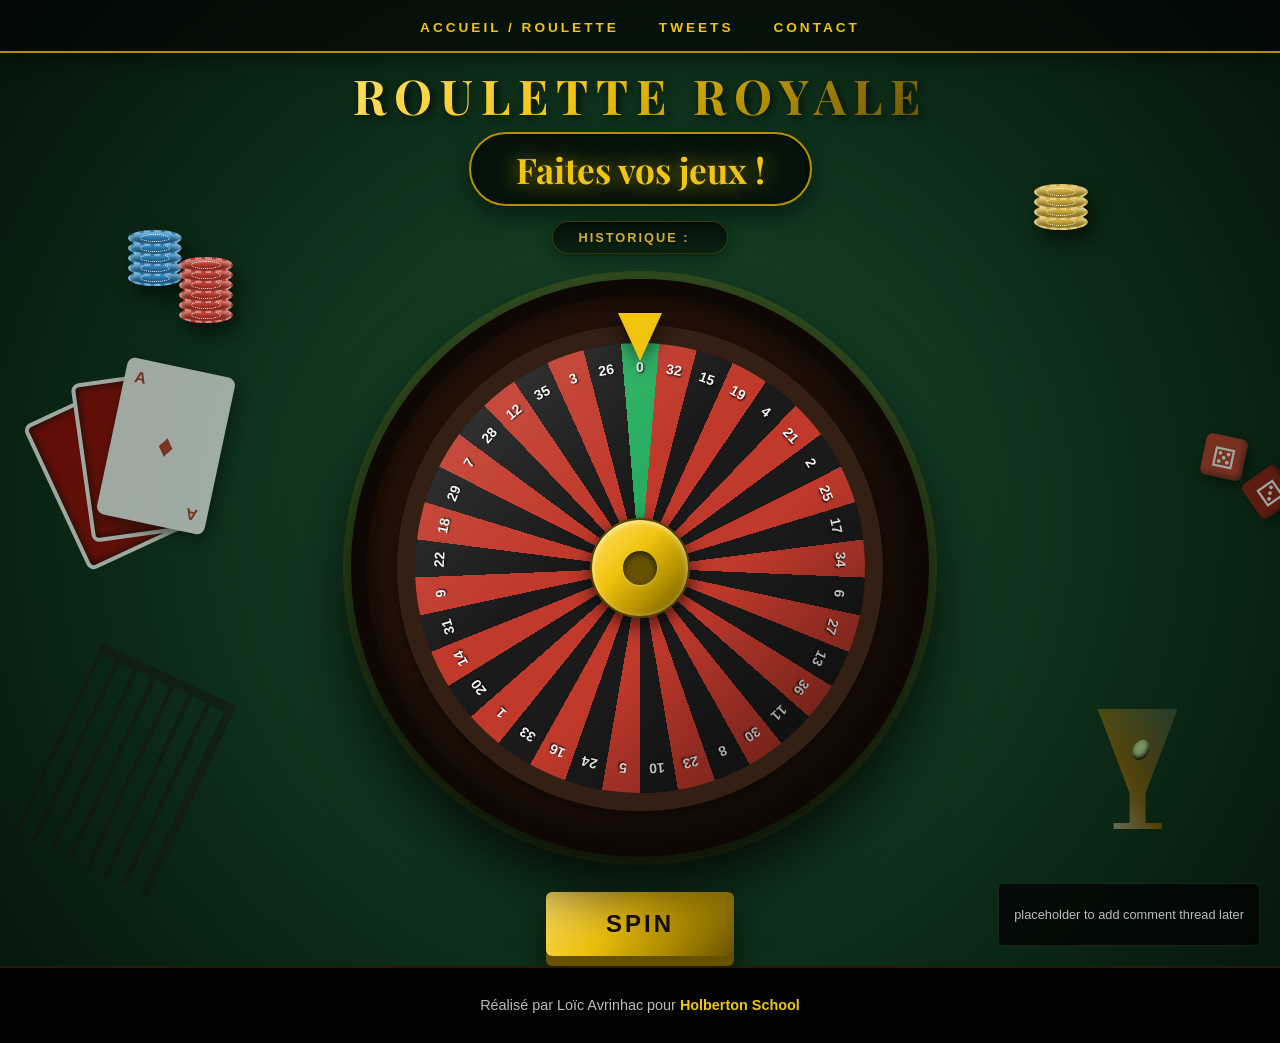
<file: index.html>
﻿<!DOCTYPE html>
<html lang="fr">
<head>
    <meta charset="UTF-8">
    <title>Casino Royal - Roulette de Prestige</title>
    <link href="https://fonts.googleapis.com/css2?family=Playfair+Display:wght@700;900&display=swap" rel="stylesheet">
    <style>
        :root {
            --green-carpet: radial-gradient(circle at 50% 50%, #1c5230 0%, #0c2b17 60%, #05140a 100%);
            --gold-gradient: linear-gradient(135deg, #ffe066 0%, #f1c40f 40%, #b38f00 70%, #665200 100%);
            --wood-border: #331f14;
        }

        body {
            background: var(--green-carpet);
            color: white;
            font-family: 'Playfair Display', 'Georgia', serif;
            margin: 0;
            min-height: 100vh;
            display: flex;
            flex-direction: column;
            overflow: hidden;
            position: relative;
        }

        /* --- NAVIGATION --- */
        header {
            background: rgba(0, 0, 0, 0.6);
            padding: 15px 20px;
            border-bottom: 2px solid #b38f00;
            z-index: 100;
            box-shadow: 0 5px 20px rgba(0,0,0,0.5);
        }
        header ul { list-style: none; margin: 0; padding: 0; display: flex; justify-content: center; gap: 40px; }
        header ul li a {
            color: #f1c40f; text-decoration: none; font-weight: bold; text-transform: uppercase;
            letter-spacing: 3px; font-family: sans-serif; font-size: 0.85rem; transition: all 0.3s;
        }
        header ul li a:hover { color: white; text-shadow: 0 0 10px #f1c40f; }

        main {
            flex: 1;
            display: flex;
            position: relative;
            padding: 10px;
            box-sizing: border-box;
            align-items: center;
            justify-content: center;
        }

        article {
            display: flex;
            flex-direction: column;
            align-items: center;
            justify-content: center;
            width: 100%;
            z-index: 10;
        }

        h1 {
            font-size: 3rem;
            text-transform: uppercase;
            letter-spacing: 8px;
            background: var(--gold-gradient);
            -webkit-background-clip: text;
            -webkit-text-fill-color: transparent;
            filter: drop-shadow(3px 3px 4px rgba(0,0,0,0.7));
            margin: 0 0 5px 0;
            animation: goldGlow 3s ease-in-out infinite alternate;
        }

        @keyframes goldGlow {
            0% { filter: drop-shadow(0 0 5px rgba(241,196,15,0.3)) drop-shadow(2px 2px 2px rgba(0,0,0,0.7)); }
            100% { filter: drop-shadow(0 0 20px rgba(241,196,15,0.7)) drop-shadow(2px 2px 2px rgba(0,0,0,0.7)); }
        }

        #display {
            font-size: 2.2rem;
            font-weight: bold;
            margin-bottom: 15px;
            height: 60px;
            color: #f1c40f;
            text-shadow: 0 0 20px rgba(241, 196, 15, 0.6);
            background: rgba(0,0,0,0.6);
            padding: 5px 45px;
            border-radius: 50px;
            border: 2px solid #b38f00;
            display: flex;
            align-items: center;
            justify-content: center;
            box-shadow: 0 10px 25px rgba(0,0,0,0.5), inset 0 0 15px rgba(0,0,0,0.5);
        }

        /* --- HISTORIQUE --- */
        .history-container {
            display: flex;
            align-items: center;
            gap: 12px;
            margin-bottom: 25px;
            background: linear-gradient(rgba(0,0,0,0.7), rgba(0,0,0,0.4));
            padding: 8px 25px;
            border-radius: 50px;
            border: 1px solid rgba(241, 196, 15, 0.2);
            box-shadow: 0 4px 15px rgba(0,0,0,0.4);
        }
        .history-label {
            font-family: sans-serif; font-size: 0.8rem; text-transform: uppercase;
            letter-spacing: 2px; color: #d4af37; font-weight: bold;
        }
        #history-list { display: flex; gap: 10px; }
        .history-item {
            width: 30px; height: 30px; border-radius: 50%; display: flex; align-items: center;
            justify-content: center; font-family: Arial, sans-serif; font-size: 0.9rem;
            font-weight: bold; color: white; box-shadow: 0 4px 6px rgba(0,0,0,0.6);
            border: 1px solid rgba(255,255,255,0.2); animation: popIn 0.4s cubic-bezier(0.175, 0.885, 0.32, 1.275) forwards;
        }

        /* --- AMBIANCE CASINO (LES DECORS CSS) --- */
        
        /* Les Jetons empilés (Chips) */
        .chips-stack {
            position: absolute;
            z-index: 2;
            display: flex;
            flex-direction: column-reverse;
            filter: drop-shadow(5px 10px 10px rgba(0,0,0,0.6));
        }
        .chip {
            width: 50px; height: 12px;
            border-radius: 50%;
            margin-top: -6px;
            border: 2px dashed rgba(255,255,255,0.4);
            box-shadow: inset 0 2px 4px rgba(255,255,255,0.5), inset 0 -4px 5px rgba(0,0,0,0.4);
            position: relative;
        }
        .chip::after {
            content: ""; position: absolute; top: 2px; left: 10px; right: 10px; bottom: 2px;
            border-radius: 50%; border: 1px dotted white;
        }
        .stack-blue { left: 10%; top: 20%; }
        .stack-blue .chip { background: #2980b9; }
        .stack-red { left: 14%; top: 23%; }
        .stack-red .chip { background: #c0392b; }
        .stack-gold { right: 15%; top: 15%; }
        .stack-gold .chip { background: #d4af37; }

        /* Le Verre de Cocktail (à droite) */
        .vip-glass {
            position: absolute; right: 8%; bottom: 15%;
            width: 80px; height: 120px; z-index: 2;
            background: linear-gradient(60deg, rgba(255,255,255,0.4) 0%, rgba(255,150,0,0.3) 40%, rgba(255,255,255,0.1) 100%);
            clip-path: polygon(0 0, 100% 0, 60% 70%, 60% 95%, 80% 95%, 80% 100%, 20% 100%, 20% 95%, 40% 95%, 40% 70%);
            filter: drop-shadow(10px 15px 10px rgba(0,0,0,0.5));
        }
        /* L'olive dans le verre */
        .vip-glass::after {
            content: ""; position: absolute; top: 30px; left: 35px;
            width: 16px; height: 22px; background: #789262;
            border-radius: 50%; transform: rotate(30deg);
            box-shadow: inset -2px -2px 5px black;
        }

        /* Râteau du Croupier (à gauche) */
        .rake-decor {
            position: absolute; left: 4%; bottom: 10%;
            width: 140px; height: 200px; z-index: 1; opacity: 0.4;
            border-top: 10px solid #1a0f0a;
            border-left: 4px solid #1a0f0a; border-right: 4px solid #1a0f0a;
            background: repeating-linear-gradient(90deg, transparent, transparent 15px, #1a0f0a 15px, #1a0f0a 20px);
            transform: rotate(25deg);
        }

        /* Cartes & Dés existants */
        .deck-decor { position: absolute; left: 4%; top: 48%; transform: translateY(-50%); width: 200px; height: 250px; z-index: 1; pointer-events: none; opacity: 0.6; }
        .decor-card { position: absolute; width: 110px; height: 160px; background: white; border-radius: 8px; box-shadow: 5px 5px 15px rgba(0,0,0,0.6); display: flex; flex-direction: column; justify-content: space-between; padding: 10px; box-sizing: border-box; font-family: Arial, sans-serif; font-weight: bold; }
        .card-back { background: #990000; border: 4px solid white; box-shadow: inset 0 0 10px black; }
        .card1 { transform: rotate(-25deg); left: 0; top: 30px; }
        .card2 { transform: rotate(-8deg); left: 30px; top: 10px; }
        .card3 { transform: rotate(12deg); left: 60px; top: 0; color: #c0392b; }
        .card-suit { font-size: 2rem; text-align: center; }

        .dice-decor { position: absolute; right: 6%; top: 42%; z-index: 1; pointer-events: none; opacity: 0.6; }
        .decor-die { position: absolute; width: 42px; height: 42px; background: #c0392b; border-radius: 6px; box-shadow: 3px 5px 12px rgba(0,0,0,0.7), inset -3px -3px 5px rgba(0,0,0,0.4); display: flex; align-items: center; justify-content: center; font-size: 1.7rem; color: white; }
        .die1 { transform: rotate(12deg); left: 0; top: 0; }
        .die2 { transform: rotate(-35deg); left: 45px; top: 35px; background: #961910; }

        /* --- STRUCTURE DE LA ROULETTE --- */
        .casino-table {
            position: relative;
            padding: 30px;
            background: linear-gradient(135deg, #2b160a 0%, #140b05 100%);
            border-radius: 50%;
            box-shadow: 0 30px 70px rgba(0,0,0,0.9), inset 0 0 40px rgba(0,0,0,0.8), 0 0 0 8px rgba(241,196,15,0.15);
            border: 16px solid #0f0703;
        }

        .roulette-wrapper {
            position: relative;
            width: 450px;
            height: 450px;
            border: 18px solid var(--wood-border);
            border-radius: 50%;
            box-shadow: inset 0 0 30px rgba(0,0,0,0.9), 0 4px 10px rgba(0,0,0,0.5);
            background: #111;
        }

        /* Lustre lumineux sur le vernis du bois */
        .roulette-wrapper::before {
            content: ""; position: absolute; top: 0; left: 0; right: 0; bottom: 0;
            border-radius: 50%;
            background: linear-gradient(135deg, rgba(255,255,255,0.15) 0%, transparent 40%, transparent 60%, rgba(0,0,0,0.6) 100%);
            z-index: 30; pointer-events: none;
        }

        .arrow {
            position: absolute;
            top: -30px; left: 50%; transform: translateX(-50%);
            width: 0; height: 0;
            border-left: 22px solid transparent; border-right: 22px solid transparent;
            border-top: 48px solid #f1c40f;
            z-index: 100;
            filter: drop-shadow(0 4px 10px rgba(0,0,0,0.7));
        }

        .center-hub {
            position: absolute; top: 50%; left: 50%; transform: translate(-50%, -50%);
            width: 96px; height: 96px; background: var(--gold-gradient);
            border-radius: 50%; z-index: 25;
            box-shadow: 0 6px 20px rgba(0,0,0,0.7), inset 0 2px 6px rgba(255,255,255,0.6);
            border: 2px solid #554008;
        }
        .center-hub::after {
            content: ""; position: absolute; top: 50%; left: 50%; transform: translate(-50%, -50%);
            width: 34px; height: 34px; background: #665200; border-radius: 50%;
            box-shadow: inset 0 3px 6px rgba(0,0,0,0.6), 0 2px 3px rgba(255,255,255,0.2);
        }

        #wheel {
            width: 100%; height: 100%; border-radius: 50%; position: relative;
            transform: rotate(-4.86deg);
            transition: transform 6s cubic-bezier(0.15, 0, 0.05, 1);
            background: conic-gradient(
                #27ae60 0deg 9.73deg, #c0392b 9.73deg 19.46deg, #1a1a1a 19.46deg 29.19deg,
                #c0392b 29.19deg 38.92deg, #1a1a1a 38.92deg 48.65deg, #c0392b 48.65deg 58.38deg,
                #1a1a1a 58.38deg 68.11deg, #c0392b 68.11deg 77.84deg, #1a1a1a 77.84deg 87.57deg,
                #c0392b 87.57deg 97.3deg, #1a1a1a 97.3deg 107.03deg, #c0392b 107.03deg 116.76deg,
                #1a1a1a 116.76deg 126.49deg, #c0392b 126.49deg 136.22deg, #1a1a1a 136.22deg 145.95deg,
                #c0392b 145.95deg 155.68deg, #1a1a1a 155.68deg 165.41deg, #c0392b 165.41deg 175.14deg,
                #1a1a1a 175.14deg 184.87deg, #c0392b 184.87deg 194.6deg, #1a1a1a 194.6deg 204.33deg,
                #c0392b 204.33deg 214.06deg, #1a1a1a 214.06deg 223.79deg, #c0392b 223.79deg 233.52deg,
                #1a1a1a 233.52deg 243.25deg, #c0392b 243.25deg 252.98deg, #1a1a1a 252.98deg 262.71deg,
                #c0392b 262.71deg 272.44deg, #1a1a1a 272.44deg 282.17deg, #c0392b 282.17deg 291.9deg,
                #1a1a1a 291.9deg 301.63deg, #c0392b 301.63deg 311.36deg, #1a1a1a 311.36deg 321.09deg,
                #c0392b 321.09deg 330.82deg, #1a1a1a 330.82deg 340.55deg, #c0392b 340.55deg 350.28deg,
                #1a1a1a 350.28deg 360deg
            );
        }

        .number-label {
            position: absolute; top: 0; left: 50%; width: 30px; height: 50%; margin-left: -15px;
            transform-origin: bottom center; display: flex; justify-content: center; padding-top: 16px;
            box-sizing: border-box; font-weight: bold; font-size: 14px; font-family: Arial, sans-serif;
            color: rgba(255, 255, 255, 0.95); text-shadow: 1px 1px 2px black;
        }

        /* Le Bouton de tirage */
        button {
            margin-top: 35px; padding: 18px 60px; font-size: 1.5rem; cursor: pointer;
            background: var(--gold-gradient); color: #1a0f0a; border: none; border-radius: 6px;
            font-weight: 900; text-transform: uppercase; letter-spacing: 3px;
            box-shadow: 0 10px 0 #665200, 0 20px 35px rgba(0,0,0,0.6); transition: all 0.1s;
        }
        button:hover { filter: brightness(1.15); }
        button:active { transform: translateY(6px); box-shadow: 0 4px 0 #665200, 0 10px 15px rgba(0,0,0,0.6); }
        button:disabled { filter: grayscale(0.8); opacity: 0.5; transform: translateY(6px); box-shadow: none; cursor: not-allowed; }

        aside {
            position: absolute; bottom: 20px; right: 20px; background: rgba(0, 0, 0, 0.7);
            padding: 10px 15px; border-radius: 5px; font-family: sans-serif; font-size: 0.8rem;
            border: 1px solid rgba(255,255,255,0.1); color: #bbb; z-index: 10;
        }

        footer {
            background: rgba(0, 0, 0, 0.9); text-align: center; padding: 15px;
            font-family: sans-serif; font-size: 0.9rem; border-top: 2px solid #2b160a; color: #bbb; z-index: 100;
        }
        footer a { color: #f1c40f; text-decoration: none; font-weight: bold; }
        footer a:hover { text-decoration: underline; }
    </style>
</head>
<body>

    <header>
        <nav>
            <ul>
                <li><a href="index.html">Accueil / Roulette</a></li>
                <li><a href="tweets.html">Tweets</a></li>
                <li><a href="contact.html">Contact</a></li>
            </ul>
        </nav>
    </header>

    <main>
        <div class="chips-stack stack-blue">
            <div class="chip"></div><div class="chip"></div><div class="chip"></div><div class="chip"></div><div class="chip"></div>
        </div>
        <div class="chips-stack stack-red">
            <div class="chip"></div><div class="chip"></div><div class="chip"></div><div class="chip"></div><div class="chip"></div><div class="chip"></div>
        </div>
        <div class="chips-stack stack-gold">
            <div class="chip"></div><div class="chip"></div><div class="chip"></div><div class="chip"></div>
        </div>

        <div class="vip-glass"></div>

        <div class="rake-decor"></div>

        <div class="deck-decor">
            <div class="decor-card card-back card1"></div>
            <div class="decor-card card-back card2"></div>
            <div class="decor-card card3">
                <div>A</div><div class="card-suit">♦</div><div style="transform: rotate(180deg);">A</div>
            </div>
        </div>

        <div class="dice-decor">
            <div class="decor-die die1">⚄</div>
            <div class="decor-die die2">⚂</div>
        </div>

        <article>
            <h1>ROULETTE ROYALE</h1>
            
            <div id="display">Faites vos jeux !</div>

            <div class="history-container">
                <span class="history-label">Historique :</span>
                <div id="history-list"></div>
            </div>

            <div class="casino-table">
                <div class="roulette-wrapper">
                    <div class="arrow"></div>
                    <div class="center-hub"></div>
                    <div id="wheel"></div>
                </div>
            </div>

            <button id="spinBtn" onclick="spin()">SPIN</button>
        </article>

        <aside>
            <p>placeholder to add comment thread later</p>
        </aside>
    </main>

    <footer>
        <p>Réalisé par Loïc Avrinhac pour <a href="https://apply.holbertonschool.com" target="_blank">Holberton School</a></p>
    </footer>

    <script>
        const numbers = [0, 32, 15, 19, 4, 21, 2, 25, 17, 34, 6, 27, 13, 36, 11, 30, 8, 23, 10, 5, 24, 16, 33, 1, 20, 14, 31, 9, 22, 18, 29, 7, 28, 12, 35, 3, 26];
        const wheel = document.getElementById('wheel');
        const display = document.getElementById('display');
        const spinBtn = document.getElementById('spinBtn');
        const historyList = document.getElementById('history-list');
        const degPerSlice = 360 / 37;
        let currentRotation = 0;
        let lastNumbers = [];

        function initWheel() {
            if (!wheel) return;
            wheel.innerHTML = "";
            numbers.forEach((num, i) => {
                const label = document.createElement('div');
                label.className = 'number-label';
                label.style.transform = `rotate(${(i * degPerSlice) + (degPerSlice / 2)}deg)`;
                label.innerText = num;
                wheel.appendChild(label);
            });
        }

        const audioCtx = new (window.AudioContext || window.webkitAudioContext)();
        function playClick() {
            const osc = audioCtx.createOscillator();
            const g = audioCtx.createGain();
            osc.connect(g); g.connect(audioCtx.destination);
            osc.type = 'sine'; osc.frequency.setValueAtTime(160, audioCtx.currentTime);
            g.gain.setValueAtTime(0.08, audioCtx.currentTime);
            g.gain.exponentialRampToValueAtTime(0.001, audioCtx.currentTime + 0.08);
            osc.start(); osc.stop(audioCtx.currentTime + 0.08);
        }function playWinSound() {
            const now = audioCtx.currentTime;
            const osc1 = audioCtx.createOscillator();
            const gain1 = audioCtx.createGain();
            osc1.connect(gain1); gain1.connect(audioCtx.destination);
            osc1.type = 'sine';
            osc1.frequency.setValueAtTime(300, now);
            gain1.gain.setValueAtTime(0.1, now);
            gain1.gain.exponentialRampToValueAtTime(0.001, now + 0.1);
            osc1.start(now); osc1.stop(now + 0.1);

            const osc2 = audioCtx.createOscillator();
            const gain2 = audioCtx.createGain();
            osc2.connect(gain2); gain2.connect(audioCtx.destination);
            osc2.type = 'triangle';
            osc2.frequency.setValueAtTime(587.33, now + 0.08);
            gain2.gain.setValueAtTime(0.12, now + 0.08);
            gain2.gain.exponentialRampToValueAtTime(0.001, now + 0.4);
            osc2.start(now + 0.08); osc2.stop(now + 0.4);
        }
        function updateHistory(number, colorName) {
            let colorHex = "#1a1a1a";
            if (colorName === "ROUGE") colorHex = "#c0392b";
            if (colorName === "VERT") colorHex = "#27ae60";

            lastNumbers.unshift({ num: number, color: colorHex });
            if (lastNumbers.length > 6) lastNumbers.pop();

            historyList.innerHTML = "";
            lastNumbers.forEach(item => {
                const circle = document.createElement('div');
                circle.className = 'history-item';
                circle.style.background = item.color;
                circle.innerText = item.num;
                historyList.appendChild(circle);
            });
        }

        function spin() {
            if (audioCtx.state === 'suspended') audioCtx.resume();
            if (spinBtn) spinBtn.disabled = true;
            if (display) {
                display.innerText = "La bille tourne...";
                display.style.color = "#f1c40f";
            }

            const winningIndex = Math.floor(Math.random() * 37);
            const winningNumber = numbers[winningIndex];

            const extraSpins = 6 * 360; 
            const targetAngle = 360 - (winningIndex * degPerSlice);
            
            currentRotation += extraSpins + (targetAngle - (currentRotation % 360)) - 4.86;
            if (wheel) wheel.style.transform = `rotate(${currentRotation}deg)`;

            let clicks = 0;
            let currentDelay = 50;
            let shouldPlaySound = true;

            setTimeout(() => { shouldPlaySound = false; }, 5700);

            function runSound() {
                if (shouldPlaySound && clicks < 50) {
                    playClick();
                    clicks++;
                    currentDelay += clicks * 0.45; 
                    setTimeout(runSound, currentDelay);
                }
            }
            runSound();

            setTimeout(() => {
                let col = winningNumber === 0 ? "VERT" : ([1, 3, 5, 7, 9, 12, 14, 16, 18, 19, 21, 23, 25, 27, 30, 32, 34, 36].includes(winningNumber) ? "ROUGE" : "NOIR");
                
                if (display) {
                    if (col === "ROUGE") display.style.color = "#ff4d4d";
                    else if (col === "VERT") display.style.color = "#2ecc71";
                    else display.style.color = "#ffffff";

                    display.innerText = `N° ${winningNumber} (${col})`;
                }

                updateHistory(winningNumber, col);
                playWinSound();
                if (spinBtn) spinBtn.disabled = false;
            }, 6000); 
        }

        initWheel();
    </script>
</body>
</html>
</file>
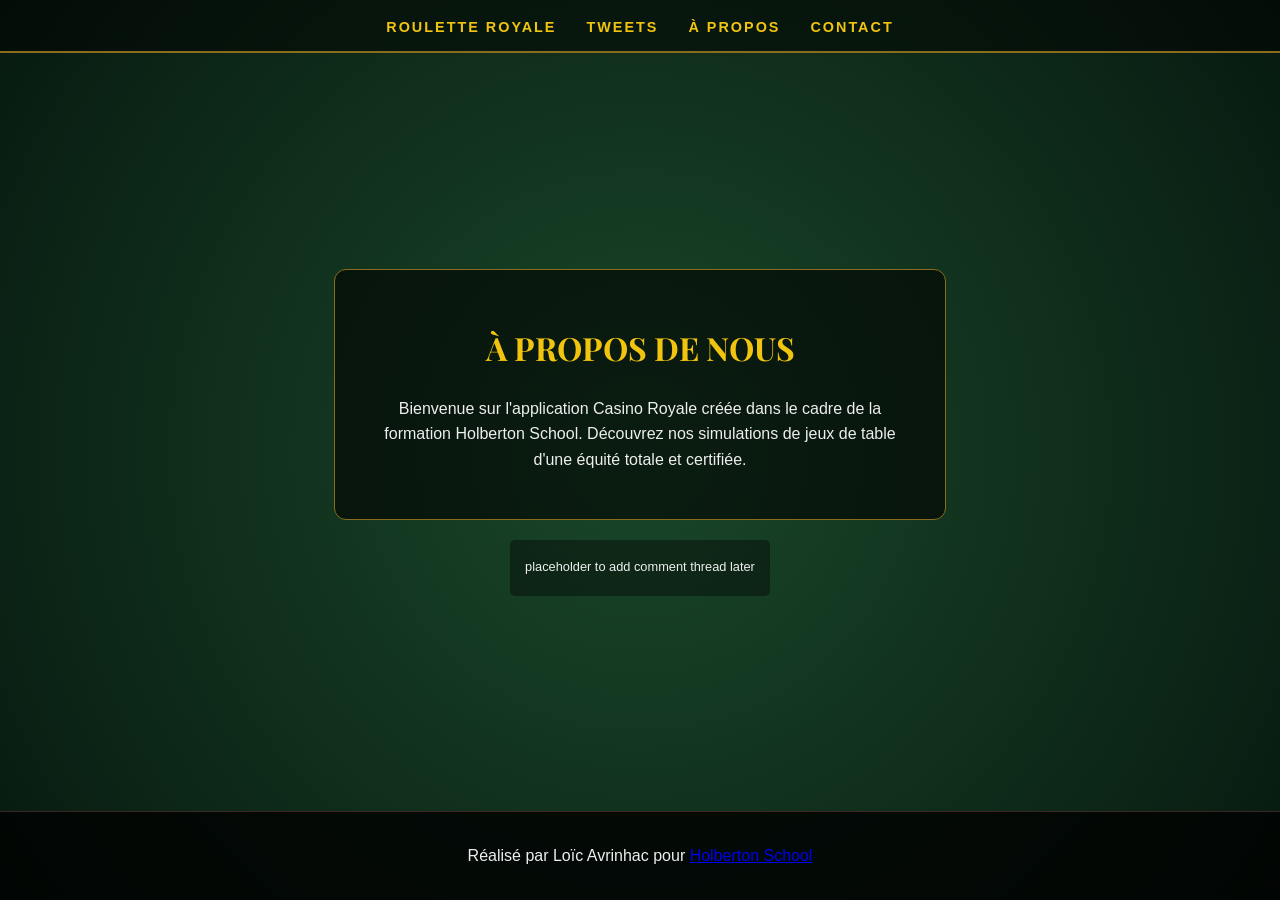
<file: apropos.html>
<!DOCTYPE html>
<html lang="fr">
<head>
    <meta charset="UTF-8">
    <title>Casino Royale - À propos</title>
    <link href="https://fonts.googleapis.com/css2?family=Playfair+Display:wght@700;900&display=swap" rel="stylesheet">
    <style>
        body { background: radial-gradient(circle, #1a472a 0%, #071a10 100%); color: white; font-family: 'Playfair Display', serif; margin: 0; min-height: 100vh; display: flex; flex-direction: column; }
        header { background: rgba(0, 0, 0, 0.5); padding: 15px 20px; border-bottom: 2px solid #8a6d1c; }
        header ul { list-style: none; margin: 0; padding: 0; display: flex; justify-content: center; gap: 30px; }
        header ul li a { color: #f1c40f; text-decoration: none; font-weight: bold; text-transform: uppercase; letter-spacing: 2px; font-family: sans-serif; font-size: 0.9rem; }
        header ul li a:hover { color: white; }
        main { flex: 1; display: flex; flex-direction: column; align-items: center; justify-content: center; padding: 20px; }
        article { background: rgba(0, 0, 0, 0.6); padding: 30px; border-radius: 12px; border: 1px solid #8a6d1c; max-width: 550px; width: 100%; text-align: center; }
        h1 { color: #f1c40f; font-size: 2rem; text-transform: uppercase; }
        p { font-family: sans-serif; line-height: 1.6; color: #eee; }
        aside { margin-top: 20px; background: rgba(0, 0, 0, 0.4); padding: 5px 15px; border-radius: 5px; font-family: sans-serif; font-size: 0.8rem; color: #aaa; }
        footer { background: rgba(0, 0, 0, 0.8); text-align: center; padding: 15px; font-family: sans-serif; border-top: 1px solid #3e2723; color: #ccc; }
    </style>
</head>
<body>
    <header>
        <nav>
            <ul>
                <li><a href="roulette.html">Roulette Royale</a></li>
                <li><a href="tweets.html">Tweets</a></li>
                <li><a href="apropos.html">À propos</a></li>
                <li><a href="contact.html">Contact</a></li>
            </ul>
        </nav>
    </header>
    <main>
        <article>
            <h1>À propos de nous</h1>
            <p>Bienvenue sur l'application Casino Royale créée dans le cadre de la formation Holberton School. Découvrez nos simulations de jeux de table d'une équité totale et certifiée.</p>
        </article>
        <aside><p>placeholder to add comment thread later</p></aside>
    </main>
    <footer>
        <p>Réalisé par Loïc Avrinhac pour <a href="https://apply.holbertonschool.com" target="_blank">Holberton School</a></p>
    </footer>
</body>
</html>
</file>
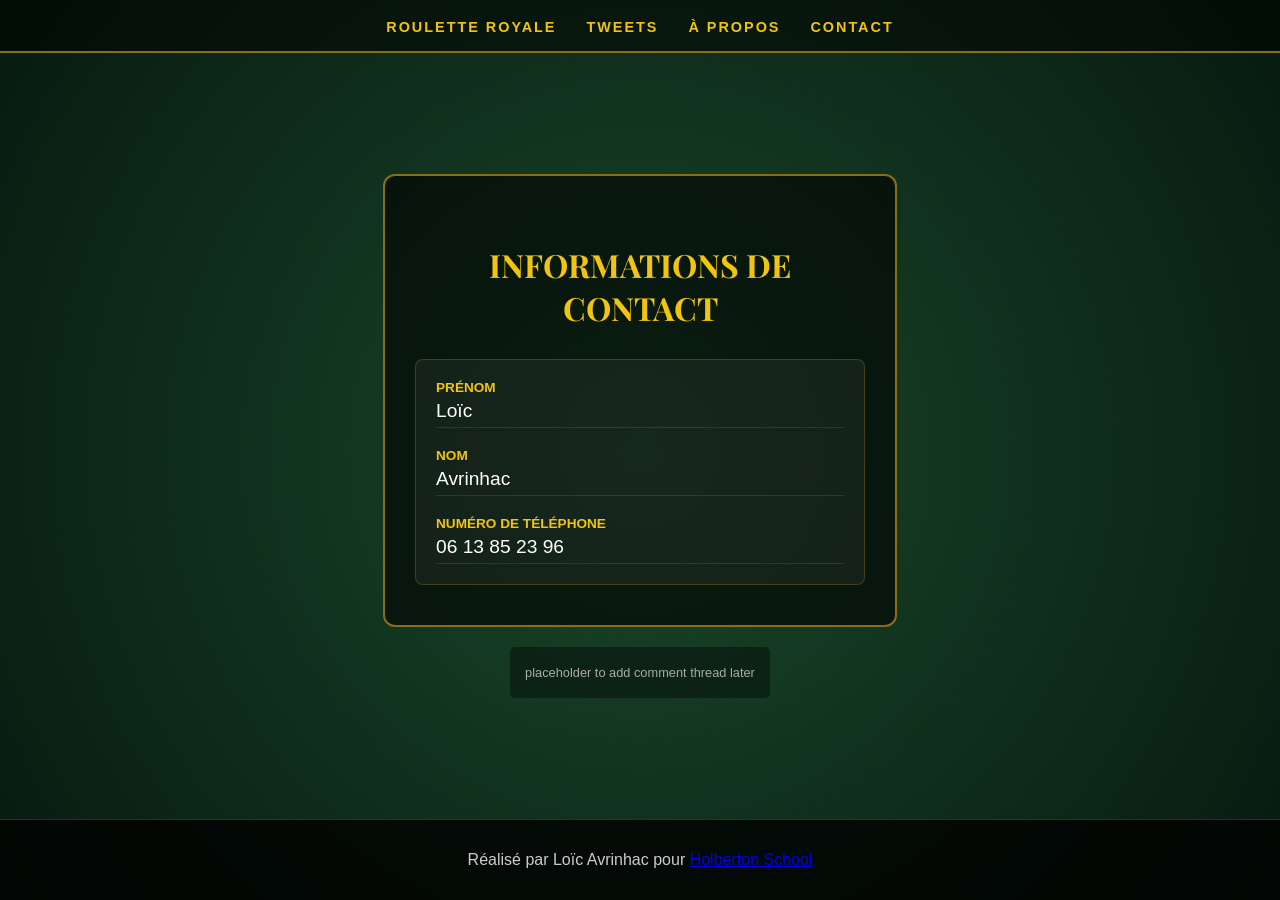
<file: contact.html>
<!DOCTYPE html>
<html lang="fr">
<head>
    <meta charset="UTF-8">
    <title>Casino Royale - Contact</title>
    <link href="https://fonts.googleapis.com/css2?family=Playfair+Display:wght@700;900&display=swap" rel="stylesheet">
    <style>
        body { background: radial-gradient(circle, #1a472a 0%, #071a10 100%); color: white; font-family: 'Playfair Display', serif; margin: 0; min-height: 100vh; display: flex; flex-direction: column; }
        header { background: rgba(0, 0, 0, 0.5); padding: 15px 20px; border-bottom: 2px solid #8a6d1c; }
        header ul { list-style: none; margin: 0; padding: 0; display: flex; justify-content: center; gap: 30px; }
        header ul li a { color: #f1c40f; text-decoration: none; font-weight: bold; text-transform: uppercase; letter-spacing: 2px; font-family: sans-serif; font-size: 0.9rem; }
        header ul li a:hover { color: white; }
        main { flex: 1; display: flex; flex-direction: column; align-items: center; justify-content: center; padding: 20px; }
        article { background: rgba(0, 0, 0, 0.6); padding: 40px 30px; border-radius: 12px; border: 2px solid #8a6d1c; max-width: 450px; width: 100%; text-align: center; }
        h1 { color: #f1c40f; font-size: 2rem; text-transform: uppercase; margin-bottom: 30px; }
        .info-card { display: flex; flex-direction: column; gap: 20px; font-family: sans-serif; text-align: left; background: rgba(255, 255, 255, 0.05); padding: 20px; border-radius: 8px; border: 1px solid rgba(241, 196, 15, 0.2); }
        .info-group { display: flex; flex-direction: column; gap: 5px; }
        .info-label { color: #f1c40f; font-weight: bold; font-size: 0.85rem; text-transform: uppercase; }
        .info-value { font-size: 1.2rem; color: #ffffff; border-bottom: 1px solid rgba(255, 255, 255, 0.1); padding-bottom: 5px; }
        aside { margin-top: 20px; background: rgba(0, 0, 0, 0.4); padding: 5px 15px; border-radius: 5px; font-family: sans-serif; font-size: 0.8rem; color: #aaa; }
        footer { background: rgba(0, 0, 0, 0.8); text-align: center; padding: 15px; font-family: sans-serif; border-top: 1px solid #3e2723; color: #ccc; }
    </style>
</head>
<body>
    <header>
        <nav>
            <ul>
                <li><a href="roulette.html">Roulette Royale</a></li>
                <li><a href="tweets.html">Tweets</a></li>
                <li><a href="apropos.html">À propos</a></li>
                <li><a href="contact.html">Contact</a></li>
            </ul>
        </nav>
    </header>
    <main>
        <article>
            <h1>Informations de Contact</h1>
            <div class="info-card">
                <div class="info-group">
                    <div class="info-label">Prénom</div>
                    <div class="info-value">Loïc</div>
                </div>
                <div class="info-group">
                    <div class="info-label">Nom</div>
                    <div class="info-value">Avrinhac</div>
                </div>
                <div class="info-group">
                    <div class="info-label">Numéro de téléphone</div>
                    <div class="info-value">06 13 85 23 96</div>
                </div>
            </div>
        </article>
        <aside><p>placeholder to add comment thread later</p></aside>
    </main>
    <footer>
        <p>Réalisé par Loïc Avrinhac pour <a href="https://apply.holbertonschool.com" target="_blank">Holberton School</a></p>
    </footer>
</body>
</html>
</file>
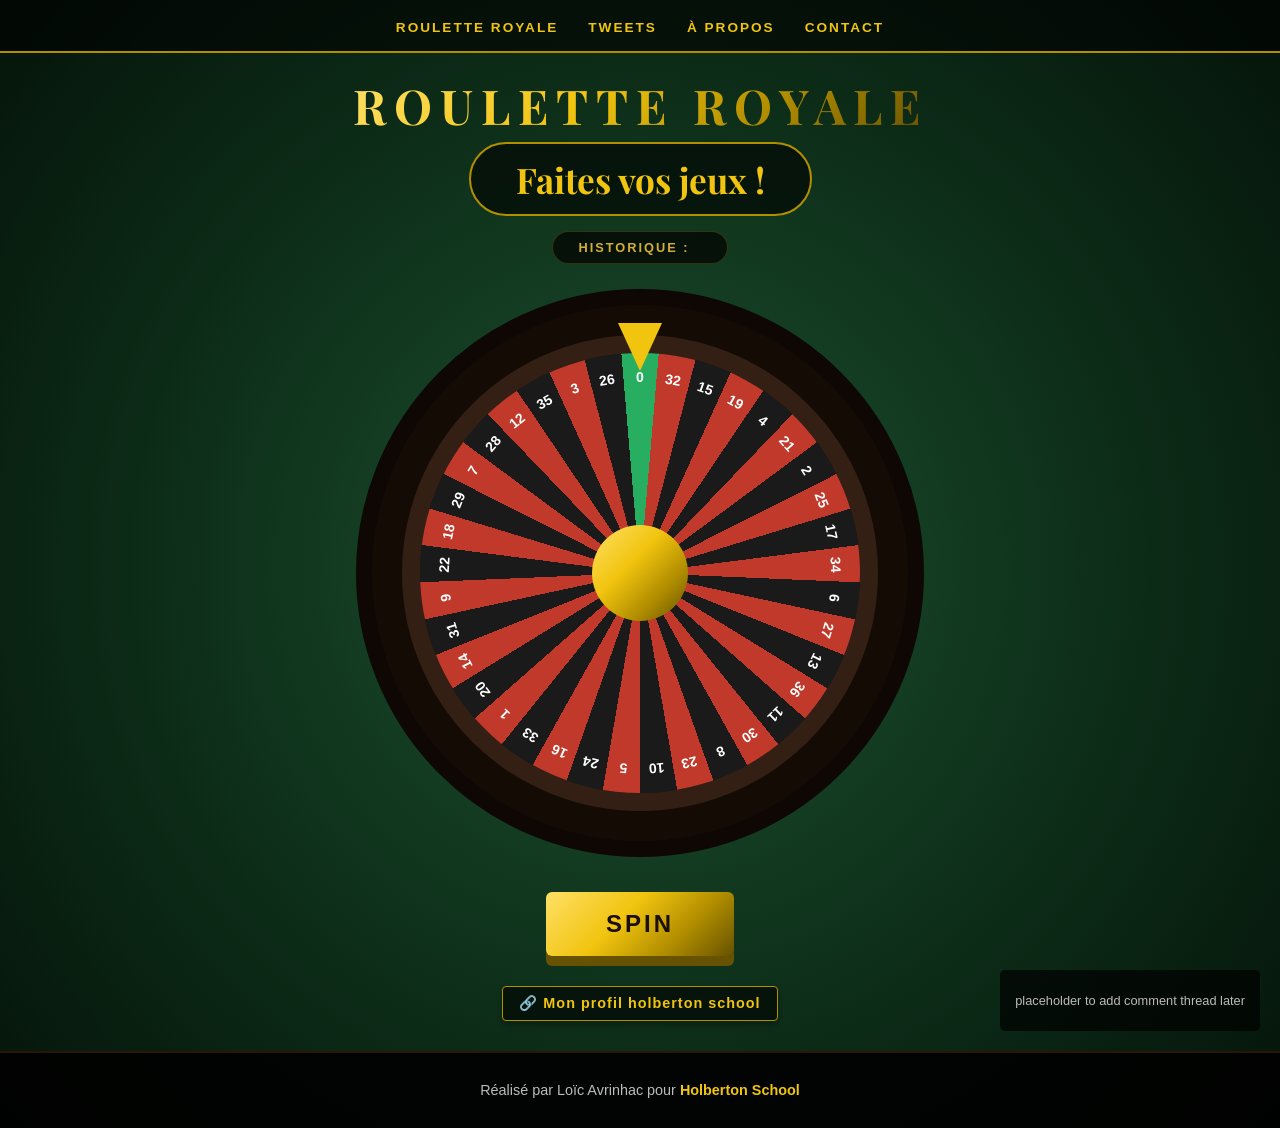
<file: roulette.html>
﻿<!DOCTYPE html>
<html lang="fr">
<head>
    <meta charset="UTF-8">
    <title>Casino Royal - Roulette de Prestige</title>
    <link href="https://fonts.googleapis.com/css2?family=Playfair+Display:wght=700;900&display=swap" rel="stylesheet">
    <style>
        :root {
            --green-carpet: radial-gradient(circle at 50% 50%, #1c5230 0%, #0c2b17 60%, #05140a 100%);
            --gold-gradient: linear-gradient(135deg, #ffe066 0%, #f1c40f 40%, #b38f00 70%, #665200 100%);
            --wood-border: #331f14;
        }
        body { background: var(--green-carpet); color: white; font-family: 'Playfair Display', Georgia, serif; margin: 0; min-height: 100vh; display: flex; flex-direction: column; overflow-x: hidden; }
        header { background: rgba(0, 0, 0, 0.6); padding: 15px 20px; border-bottom: 2px solid #b38f00; z-index: 100; }
        header ul { list-style: none; margin: 0; padding: 0; display: flex; justify-content: center; gap: 30px; }
        header ul li a { color: #f1c40f; text-decoration: none; font-weight: bold; text-transform: uppercase; letter-spacing: 2px; font-family: sans-serif; font-size: 0.85rem; transition: all 0.3s; }
        header ul li a:hover { color: white; text-shadow: 0 0 10px #f1c40f; }
        main { flex: 1; display: flex; flex-direction: column; position: relative; padding: 20px; align-items: center; justify-content: center; }
        article { display: flex; flex-direction: column; align-items: center; justify-content: center; width: 100%; z-index: 10; }
        h1 { font-size: 3rem; text-transform: uppercase; letter-spacing: 8px; background: var(--gold-gradient); -webkit-background-clip: text; -webkit-text-fill-color: transparent; margin: 0 0 5px 0; }
        #display { font-size: 2.2rem; font-weight: bold; margin-bottom: 15px; height: 60px; color: #f1c40f; background: rgba(0,0,0,0.6); padding: 5px 45px; border-radius: 50px; border: 2px solid #b38f00; display: flex; align-items: center; justify-content: center; }
        .history-container { display: flex; align-items: center; gap: 12px; margin-bottom: 25px; background: rgba(0,0,0,0.7); padding: 8px 25px; border-radius: 50px; border: 1px solid rgba(241, 196, 15, 0.2); }
        .history-label { font-family: sans-serif; font-size: 0.8rem; text-transform: uppercase; letter-spacing: 2px; color: #d4af37; font-weight: bold; }
        #history-list { display: flex; gap: 10px; }
        .history-item { width: 30px; height: 30px; border-radius: 50%; display: flex; align-items: center; justify-content: center; font-family: Arial, sans-serif; font-size: 0.9rem; font-weight: bold; color: white; box-shadow: 0 4px 6px rgba(0,0,0,0.6); border: 1px solid rgba(255,255,255,0.2); }
        .casino-table { position: relative; padding: 30px; background: #140b05; border-radius: 50%; border: 16px solid #0f0703; }
        .roulette-wrapper { position: relative; width: 440px; height: 440px; border: 18px solid var(--wood-border); border-radius: 50%; background: #111; }
        .arrow { position: absolute; top: -30px; left: 50%; transform: translateX(-50%); width: 0; height: 0; border-left: 22px solid transparent; border-right: 22px solid transparent; border-top: 48px solid #f1c40f; z-index: 100; }
        .center-hub { position: absolute; top: 50%; left: 50%; transform: translate(-50%, -50%); width: 96px; height: 96px; background: var(--gold-gradient); border-radius: 50%; z-index: 25; }
        #wheel { width: 100%; height: 100%; border-radius: 50%; position: relative; transform: rotate(-4.86deg); transition: transform 6s cubic-bezier(0.15, 0, 0.05, 1); background: conic-gradient(#27ae60 0deg 9.73deg, #c0392b 9.73deg 19.46deg, #1a1a1a 19.46deg 29.19deg, #c0392b 29.19deg 38.92deg, #1a1a1a 38.92deg 48.65deg, #c0392b 48.65deg 58.38deg, #1a1a1a 58.38deg 68.11deg, #c0392b 68.11deg 77.84deg, #1a1a1a 77.84deg 87.57deg, #c0392b 87.57deg 97.3deg, #1a1a1a 97.3deg 107.03deg, #c0392b 107.03deg 116.76deg, #1a1a1a 116.76deg 126.49deg, #c0392b 126.49deg 136.22deg, #1a1a1a 136.22deg 145.95deg, #c0392b 145.95deg 155.68deg, #1a1a1a 155.68deg 165.41deg, #c0392b 165.41deg 175.14deg, #1a1a1a 175.14deg 184.87deg, #c0392b 184.87deg 194.6deg, #1a1a1a 194.6deg 204.33deg, #c0392b 204.33deg 214.06deg, #1a1a1a 214.06deg 223.79deg, #c0392b 223.79deg 233.52deg, #1a1a1a 233.52deg 243.25deg, #c0392b 243.25deg 252.98deg, #1a1a1a 252.98deg 262.71deg, #c0392b 262.71deg 272.44deg, #1a1a1a 272.44deg 282.17deg, #c0392b 282.17deg 291.9deg, #1a1a1a 291.9deg 301.63deg, #c0392b 301.63deg 311.36deg, #1a1a1a 311.36deg 321.09deg, #c0392b 321.09deg 330.82deg, #1a1a1a 330.82deg 340.55deg, #c0392b 340.55deg 350.28deg, #1a1a1a 350.28deg 360deg); }
        .number-label { position: absolute; top: 0; left: 50%; width: 30px; height: 50%; margin-left: -15px; transform-origin: bottom center; display: flex; justify-content: center; padding-top: 16px; box-sizing: border-box; font-weight: bold; font-size: 14px; font-family: Arial, sans-serif; color: white; }
        button { margin-top: 35px; padding: 18px 60px; font-size: 1.5rem; cursor: pointer; background: var(--gold-gradient); color: #1a0f0a; border: none; border-radius: 6px; font-weight: 900; text-transform: uppercase; letter-spacing: 3px; box-shadow: 0 10px 0 #665200; }
        button:active { transform: translateY(6px); box-shadow: 0 4px 0 #665200; }
        button:disabled { filter: grayscale(0.8); opacity: 0.5; transform: translateY(6px); box-shadow: none; }
        aside { position: absolute; bottom: 20px; right: 20px; background: rgba(0, 0, 0, 0.7); padding: 10px 15px; border-radius: 5px; font-family: sans-serif; font-size: 0.8rem; color: #bbb; z-index: 10; }
        
        /* --- VISUEL DU LIEN DE BAS DE PAGE --- */
        .bottom-link-container {
            margin-top: 30px;
            margin-bottom: 10px;
            text-align: center;
            z-index: 10;
        }
        .bottom-school-link {
            display: inline-block;
            color: #f1c40f;
            font-weight: bold;
            text-decoration: none;
            padding: 8px 16px;
            background-color: rgba(0, 0, 0, 0.6);
            border: 1px solid #b38f00;
            border-radius: 4px;
            box-shadow: 0 4px 6px rgba(0,0,0,0.3);
            transition: all 0.2s;
            font-family: sans-serif;
            font-size: 0.9rem;
            letter-spacing: 1px;
        }
        .bottom-school-link:hover {
            color: white;
            background-color: #b38f00;
            box-shadow: 0 0 15px #f1c40f;
        }

        footer { background: rgba(0, 0, 0, 0.9); text-align: center; padding: 15px; font-family: sans-serif; font-size: 0.9rem; border-top: 2px solid #2b160a; color: #bbb; width: 100%; box-sizing: border-box; }
        footer a { color: #f1c40f; text-decoration: none; font-weight: bold; }
    </style>
</head>
<body>
    <header>
        <nav>
            <ul>
                <li><a href="roulette.html">Roulette Royale</a></li>
                <li><a href="tweets.html">Tweets</a></li>
                <li><a href="apropos.html">À propos</a></li>
                <li><a href="contact.html">Contact</a></li>
            </ul>
        </nav>
    </header>
    <main>
        <article>
            <h1>ROULETTE ROYALE</h1>
            <div id="display">Faites vos jeux !</div>
            <div class="history-container">
                <span class="history-label">Historique :</span>
                <div id="history-list"></div>
            </div>
            <div class="casino-table">
                <div class="roulette-wrapper">
                    <div class="arrow"></div>
                    <div class="center-hub"></div>
                    <div id="wheel"></div>
                </div>
            </div>
            <button id="spinBtn" onclick="spin()">SPIN</button>
        </article>
        <aside><p>placeholder to add comment thread later</p></aside>

        <div class="bottom-link-container">
            <a href="https://layrinhac01-creator.github.io/Mon-site-HolbertonSchool/" target="_blank" class="bottom-school-link">
                🔗 Mon profil holberton school
            </a>
        </div>
    </main>
    <footer>
        <p>Réalisé par Loïc Avrinhac pour <a href="https://apply.holbertonschool.com" target="_blank">Holberton School</a></p>
    </footer>
    <script>
        const numbers = [0, 32, 15, 19, 4, 21, 2, 25, 17, 34, 6, 27, 13, 36, 11, 30, 8, 23, 10, 5, 24, 16, 33, 1, 20, 14, 31, 9, 22, 18, 29, 7, 28, 12, 35, 3, 26];
        const wheel = document.getElementById('wheel');
        const display = document.getElementById('display');
        const spinBtn = document.getElementById('spinBtn');
        const historyList = document.getElementById('history-list');
        const degPerSlice = 360 / 37;
        let currentRotation = 0;
        let lastNumbers = [];

        let audioCtx = null;
        function playClickSound() {
            try {
                if (!audioCtx) audioCtx = new (window.AudioContext || window.webkitAudioContext)();
                
                const osc = audioCtx.createOscillator();
                const gain = audioCtx.createGain();
                
                osc.type = 'triangle';
                osc.frequency.setValueAtTime(110, audioCtx.currentTime);
                osc.frequency.exponentialRampToValueAtTime(25, audioCtx.currentTime + 0.04);
                
                gain.gain.setValueAtTime(0.12, audioCtx.currentTime);
                gain.gain.linearRampToValueAtTime(0.01, audioCtx.currentTime + 0.04);
                
                osc.connect(gain);
                gain.connect(audioCtx.destination);
                
                osc.start();
                osc.stop(audioCtx.currentTime + 0.04);
            } catch(e) { console.log(e); }
        }

        function initWheel() {
            if (!wheel) return;
            wheel.innerHTML = "";
            numbers.forEach((num, i) => {
                const label = document.createElement('div');
                label.className = 'number-label';
                label.style.transform = `rotate(${(i * degPerSlice) + (degPerSlice / 2)}deg)`;
                label.innerText = num;
                wheel.appendChild(label);
            });
        }

        function updateHistory(number, colorName) {
            let colorHex = "#1a1a1a";
            if (colorName === "ROUGE") colorHex = "#c0392b";
            if (colorName === "VERT") colorHex = "#27ae60";
            lastNumbers.unshift({ num: number, color: colorHex });
            if (lastNumbers.length > 6) lastNumbers.pop();
            historyList.innerHTML = "";
            lastNumbers.forEach(item => {
                const circle = document.createElement('div');
                circle.className = 'history-item';
                circle.style.background = item.color;
                circle.innerText = item.num;
                historyList.appendChild(circle);
            });
        }

        function spin() {
            if (spinBtn) spinBtn.disabled = true;
            if (display) { display.innerText = "La bille tourne..."; display.style.color = "#f1c40f"; }

            let isSpinning = true;
            let clickCount = 0;
            let currentDelay = 35; 
            
            function triggerNextClick() {
                if (isSpinning && clickCount < 75) {
                    playClickSound();
                    clickCount++;
                    currentDelay += (clickCount * 0.18);
                    setTimeout(triggerNextClick, currentDelay);
                }
            }
            triggerNextClick();

            const winningIndex = Math.floor(Math.random() * 37);
            const winningNumber = numbers[winningIndex];
            const extraSpins = 6 * 360; 
            const targetAngle = 360 - (winningIndex * degPerSlice);
            
            currentRotation += extraSpins + (targetAngle - (currentRotation % 360)) - 4.86;
            if (wheel) wheel.style.transform = `rotate(${currentRotation}deg)`;

            setTimeout(() => {
                isSpinning = false;
                
                let col = winningNumber === 0 ? "VERT" : ([1, 3, 5, 7, 9, 12, 14, 16, 18, 19, 21, 23, 25, 27, 30, 32, 34, 36].includes(winningNumber) ? "ROUGE" : "NOIR");
                if (display) {
                    if (col === "ROUGE") display.style.color = "#ff4d4d";
                    else if (col === "VERT") display.style.color = "#2ecc71";
                    else display.style.color = "#ffffff";
                    display.innerText = `N° ${winningNumber} (${col})`;
                }
                updateHistory(winningNumber, col);
                if (spinBtn) spinBtn.disabled = false;
            }, 6000);
        }
        initWheel();
    </script>
</body>
</html>
</file>
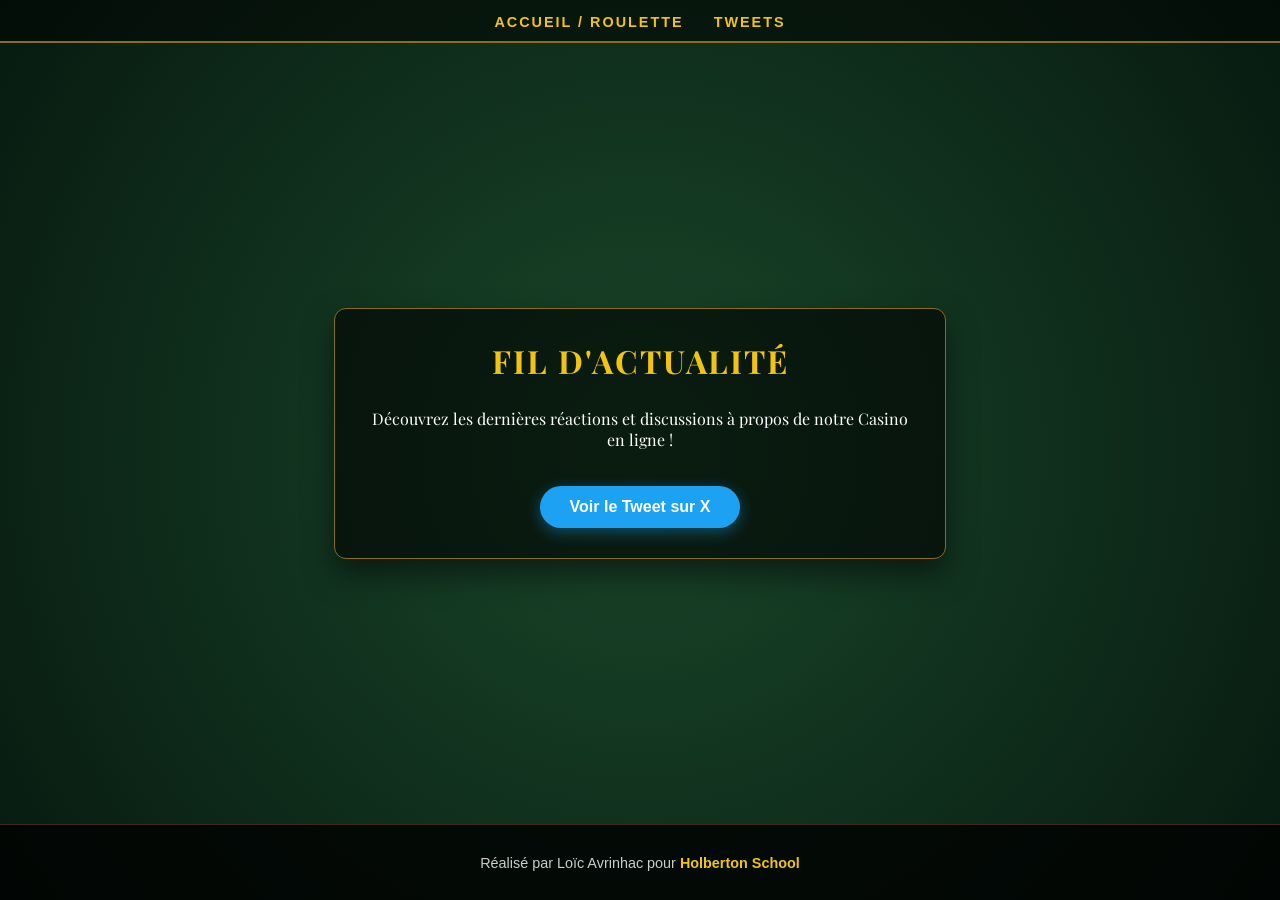
<file: tweets.html>
<!DOCTYPE html>
<html lang="fr">
<head>
    <meta charset="UTF-8">
    <title>Casino Royale - Tweets</title>
    <link href="https://fonts.googleapis.com/css2?family=Playfair+Display:wght@700;900&display=swap" rel="stylesheet">
    <style>
        body {
            background: radial-gradient(circle, #1a472a 0%, #071a10 100%);
            color: white;
            font-family: 'Playfair Display', 'Georgia', serif;
            margin: 0;
            min-height: 100vh;
            display: flex;
            flex-direction: column;
        }
        header {
            background: rgba(0, 0, 0, 0.5);
            padding: 10px 20px;
            border-bottom: 2px solid #8a6d1c;
            z-index: 100;
        }
        header ul {
            list-style: none;
            margin: 0;
            padding: 0;
            display: flex;
            justify-content: center;
            gap: 30px;
        }
        header ul li a {
            color: #f1c40f;
            text-decoration: none;
            font-weight: bold;
            text-transform: uppercase;
            letter-spacing: 2px;
            font-family: sans-serif;
            font-size: 0.9rem;
        }
        header ul li a:hover {
            color: white;
        }
        main {
            flex: 1;
            display: flex;
            flex-direction: column;
            align-items: center;
            justify-content: center;
            padding: 20px;
        }
        article {
            background: rgba(0, 0, 0, 0.6);
            padding: 30px;
            border-radius: 12px;
            border: 1px solid #8a6d1c;
            max-width: 550px;
            width: 100%;
            box-shadow: 0 15px 30px rgba(0,0,0,0.5);
            text-align: center;
        }
        h1 {
            color: #f1c40f;
            margin-top: 0;
            font-size: 2rem;
            text-transform: uppercase;
            letter-spacing: 2px;
        }
        /* Style du bouton pour voir le Tweet */
        .tweet-button {
            display: inline-block;
            margin-top: 20px;
            padding: 12px 30px;
            background: #1da1f2; /* Couleur X/Twitter */
            color: white;
            text-decoration: none;
            font-family: sans-serif;
            font-weight: bold;
            border-radius: 25px;
            box-shadow: 0 4px 15px rgba(29, 161, 242, 0.4);
            transition: transform 0.2s, background-color 0.2s;
        }
        .tweet-button:hover {
            background: #1a91da;
            transform: scale(1.05);
        }
        aside {
            margin-top: 20px;
            background: rgba(0, 0, 0, 0.4);
            padding: 5px 15px;
            border-radius: 5px;
            font-family: sans-serif;
            font-size: 0.8rem;
            color: #aaa;
        }
        footer {
            background: rgba(0, 0, 0, 0.8);
            text-align: center;
            padding: 15px;
            font-family: sans-serif;
            font-size: 0.9rem;
            border-top: 1px solid #3e2723;
            color: #ccc;
        }
        footer a {
            color: #f1c40f;
            text-decoration: none;
            font-weight: bold;
        }
    </style>
</head>
<body>

    <header>
        <nav>
            <ul>
                <li><a href="index.html">Accueil / Roulette</a></li>
                <li><a href="tweets.html">Tweets</a></li>
            </ul>
        </nav>
    </header>

    <main>
        <article>
            <h1>Fil d'actualité</h1>
            <p>Découvrez les dernières réactions et discussions à propos de notre Casino en ligne !</p>
            
            <a href="https://x.com/MAGA_X_Times/status/2052059779053306240?s=20" target="_blank" class="tweet-button">
                Voir le Tweet sur X
            </a>
        </article>
    </main>

    <footer>
        <p>Réalisé par Loïc Avrinhac pour <a href="https://apply.holbertonschool.com" target="_blank">Holberton School</a></p>
    </footer>

</body>
</html>
</file>
